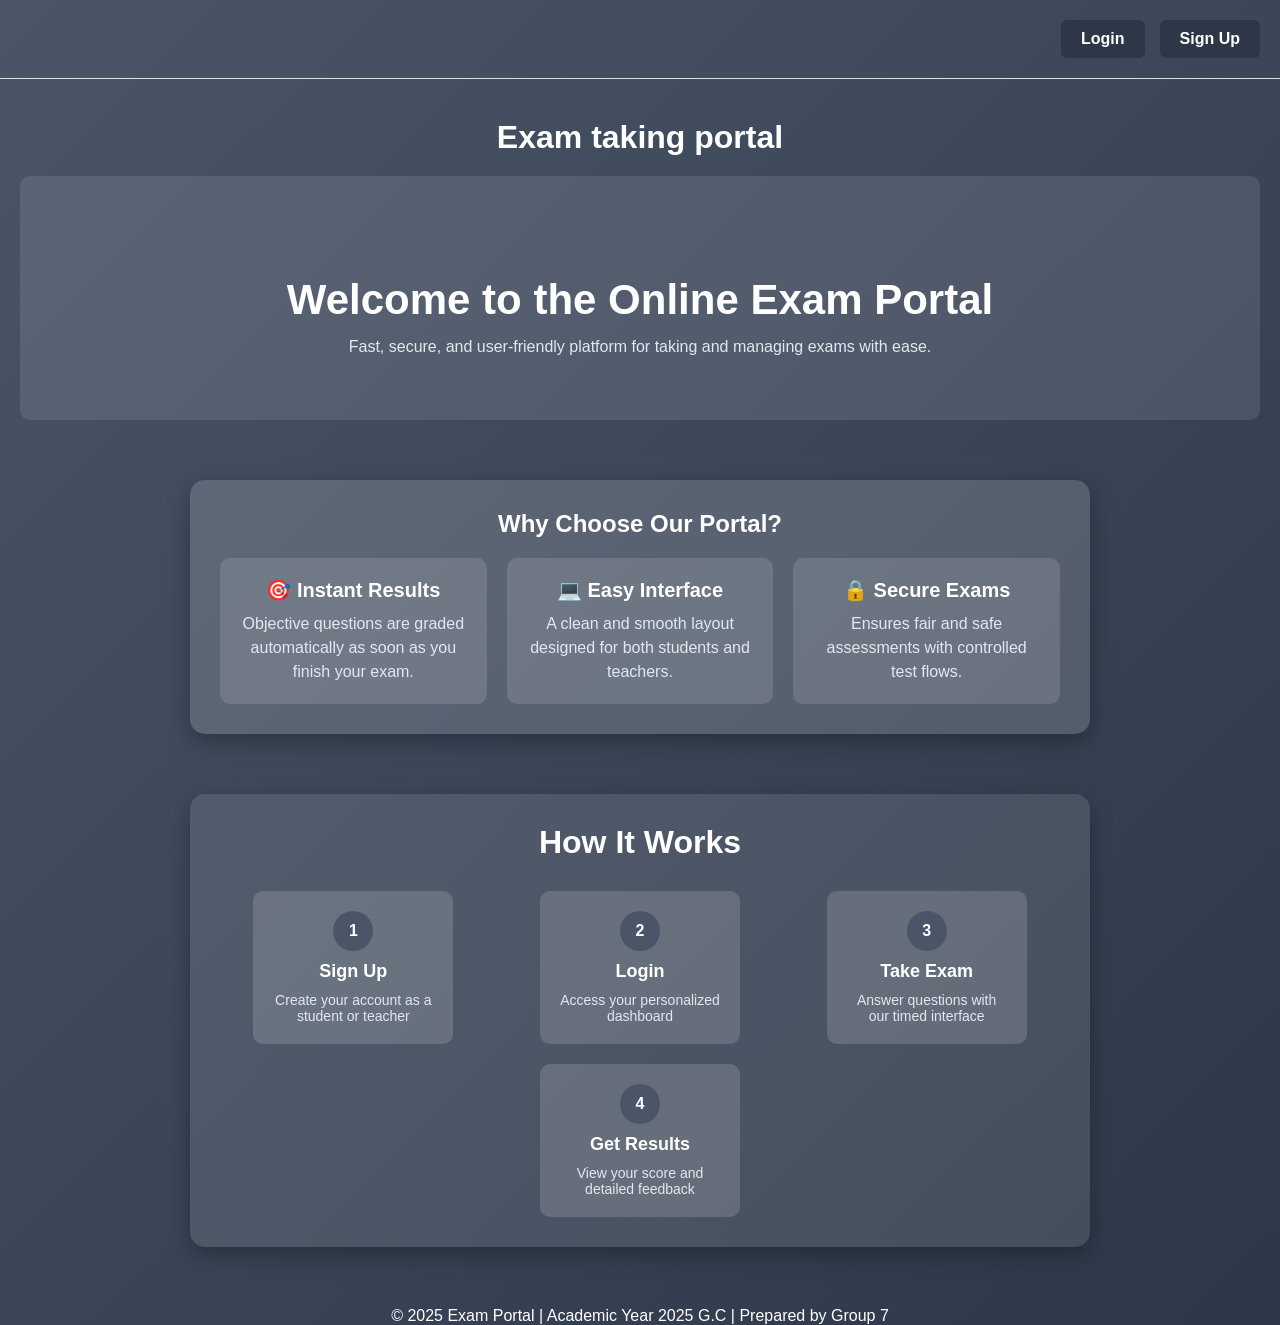
<file: index.html>
<!doctype html>
<html lang="en">
<head>
  <meta charset="UTF-8">
  <meta name="viewport" content="width=device-width, initial-scale=1.0">
  <title>Exam portal</title>
 <link rel="stylesheet" href="css/work2.css">


</head>

<body>

<header>
 <button onclick="goToForm('login')">Login</button>  
  <button onclick="goToForm('signup')">Sign Up</button>  
</header>
<hr>

<main class="content">
<h1>Exam taking portal</h1>

<section class="hero">
  <h1>Welcome to the Online Exam Portal</h1>
  <p>Fast, secure, and user-friendly platform for taking and managing exams with ease.</p>
</section>
<div class="container">   
  <h2 >Why Choose Our Portal?</h2>
  <div class="features">

    <div class="feature-box">
      <h3>🎯 Instant Results</h3> 
      <p>Objective questions are graded automatically as soon as you finish your exam.</p>
    </div>

    <div class="feature-box">
      <h3>💻 Easy Interface</h3>  
      <p>A clean and smooth layout designed for both students and teachers.</p>
    </div>

       <div class="feature-box">
      <h3>🔒 Secure Exams</h3>  
      <p>Ensures fair and safe assessments with controlled test flows.</p>
      </div>
    </div>  
  </div> 

   <div class="container steps-container">
    <h2>How It Works</h2>
    <div class="steps">
        <div class="step">
            <div class="step-number">1</div>
            <h3>Sign Up</h3>
            <p>Create your account as a student or teacher</p>
        </div>
        <div class="step">
            <div class="step-number">2</div>
            <h3>Login</h3>
            <p>Access your personalized dashboard</p>
        </div>
        <div class="step">
            <div class="step-number">3</div>
            <h3>Take Exam</h3>
            <p>Answer questions with our timed interface</p>
        </div>
        <div class="step">
            <div class="step-number">4</div>
            <h3>Get Results</h3>
            <p>View your score and detailed feedback</p>
        </div>
    </div>
</div>

</main>
<footer style="text-align: center;">
 © 2025 Exam Portal | Academic Year 2025 G.C | Prepared by Group 7
</footer>

<script> 
  function goToForm(formType) {
    localStorage.setItem('showForm', formType);
    window.location.href = 'login-signup.html';
  }
  function goSignup() {
    localStorage.setItem('showForm', 'signup');
    window.location.href = 'login-signup.html';
  }

   document.addEventListener('DOMContentLoaded', function () {
    console.log("Welcome page loaded");

    const buttons = document.querySelectorAll('button');
            buttons.forEach(button => {
                button.addEventListener('mouseover', function() {
                    this.style.transform = 'scale(1.05)';
                });
               
            });
  });
</script>
</body>
</html>
</file>
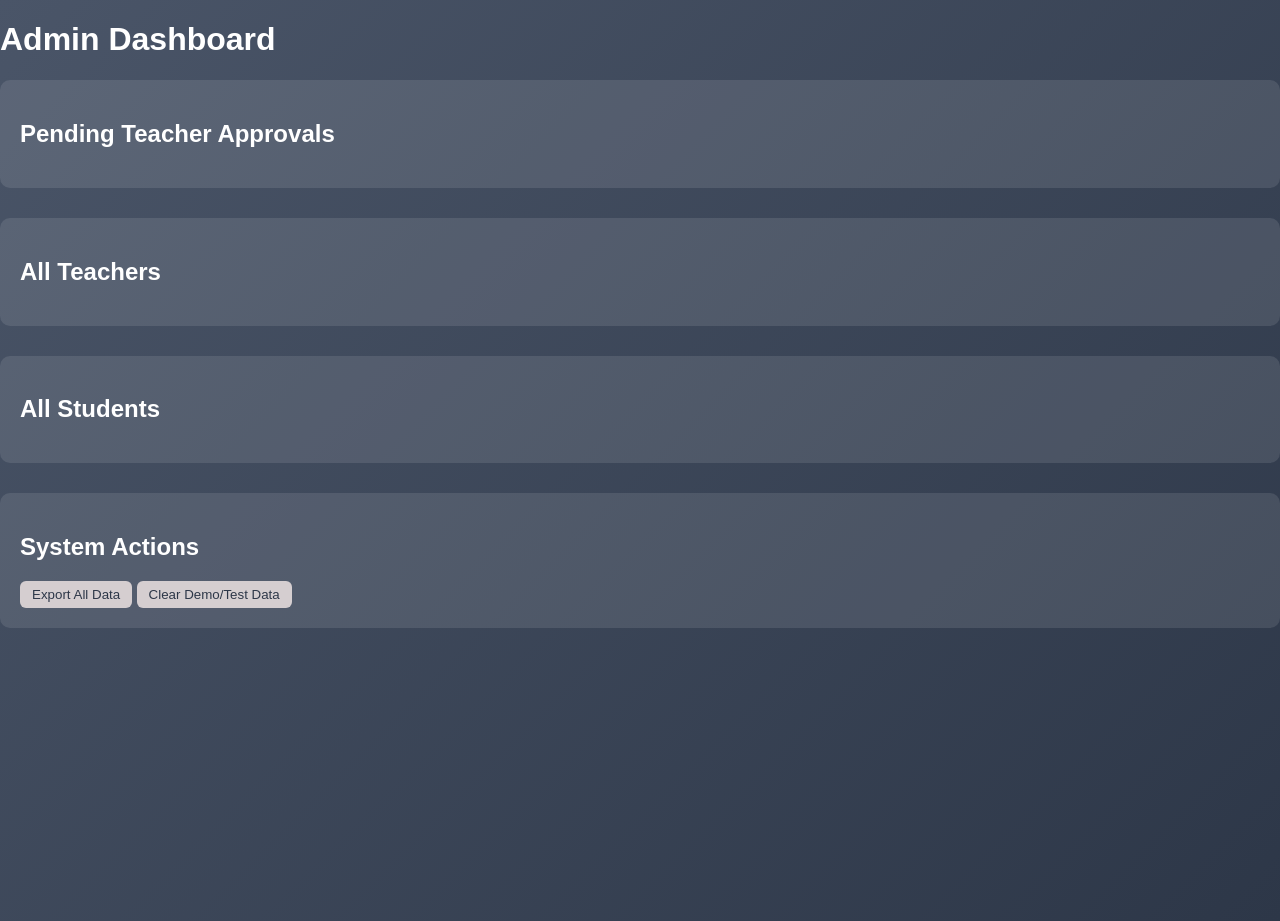
<file: admin.html>
<!DOCTYPE html>
<html lang="en">
<head>
  <meta charset="UTF-8" />
  <title>Admin Dashboard</title>
  <link rel="stylesheet" href="css/admin.css" />
</head>
<body>

<h1>Admin Dashboard</h1>

<section>
  <h2>Pending Teacher Approvals</h2>
  <div id="pendingTeachers"></div>
</section>

<section>
  <h2>All Teachers</h2>
  <div id="allTeachers"></div>
</section>

<section>
  <h2>All Students</h2>
  <div id="allStudents"></div>
</section>

<section>
  <h2>System Actions</h2>
  <button onclick="exportData()">Export All Data</button>
  <button onclick="clearDemoData()">Clear Demo/Test Data</button>
</section>

<script src="js/admin.js"></script>
</body>
</html>
</file>
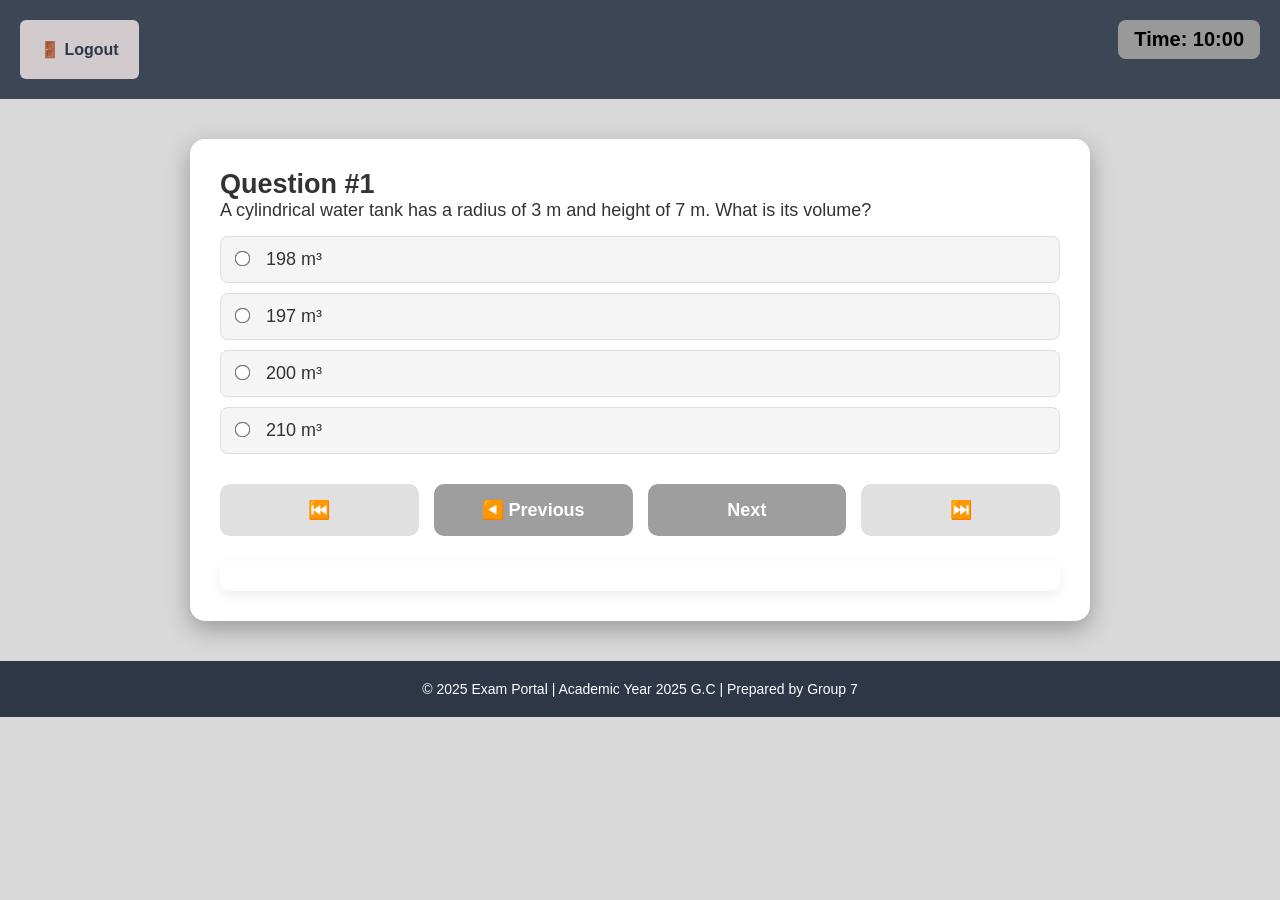
<file: Exam-portal.html>
<!DOCTYPE html>
<html lang="en">
<head>
  <meta charset="UTF-8">
  <meta name="viewport" content="width=device-width, initial-scale=1.0"> 
  <title>Online Quiz</title> 
  <link rel="stylesheet" href="css/styleExam.css">
</head>
<body>

  <header>
    <button onclick="logout()">🚪 Logout</button>
    <div id="timer">Time: 10:00</div>
  </header>
<h2 id="welcomeMsg"></h2>


  <div class="container">
    <div id="questionBox"></div>

    <div class="btns">
      <button class="btn ultbtn" id="ultraprevBtn">⏮️</button> 
      <button class="btn" id="prevBtn">◀️ Previous</button>  
      <button class="btn"  id="nextBtn">Next ▶️</button>  
      <button class="btn" id="ultranextBtn">⏭️</button> 
    </div>

  <div id="result"></div>
</div> 

<footer style="text-align: center;">
 © 2025 Exam Portal | Academic Year 2025 G.C | Prepared by Group 7
</footer>
  <script src="js/api.js"></script>
<script src="js/Questions.js"></script> 

<script src="js/timer.js"></script>

</body>
</html>
</file>
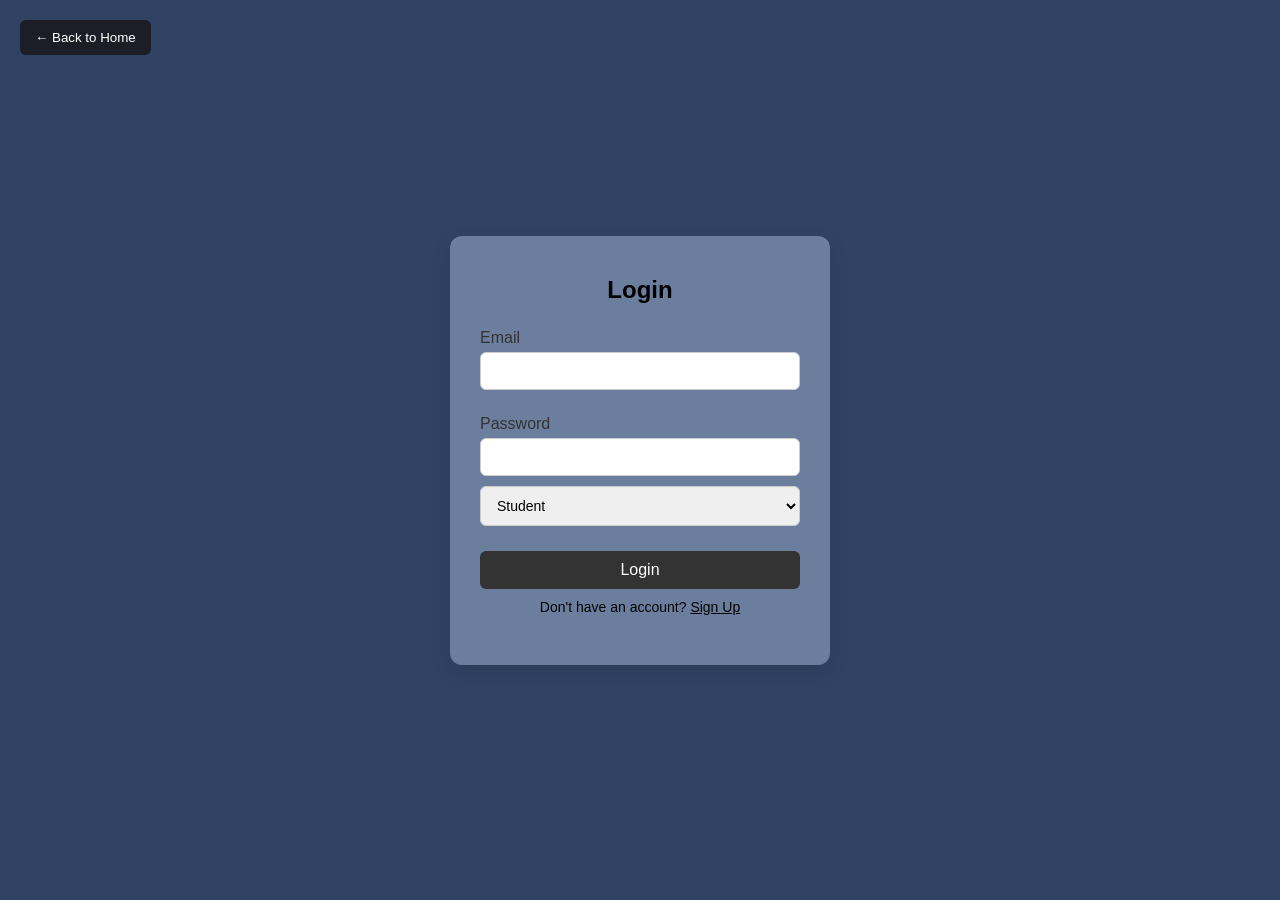
<file: login-signup.html>
<!DOCTYPE html>
<html lang="en">
<head>
  <meta charset="UTF-8">
   <meta name="viewport" content="width=device-width, initial-scale=1.0">  
  <title>Login | Exam Portal</title>
  <link rel="stylesheet" href="css/style.css">
</head>
<body>
  <button class="back-btn" onclick="window.location.href='index.html'">← Back to Home</button>
<div class="container" id="loginPage">
  
  <!-- Login Form -->
  <div id="loginForm">
    <h2>Login</h2>

    <label>Email</label>
    <input type="email" id="loginEmail">

    <label>Password</label>
    <input type="password" id="loginPassword">

    <select id="loginRole">
      <option value="student">Student</option>
      <option value="teacher">Teacher</option>
     <option value="admin">Admin</option>
    </select>

    <button type="button" onclick="login()">Login</button>
    <p class="toggle">Don't have an account? <span onclick="showSignup()">Sign Up</span></p>
    <p id="loginError" class="error"></p>
  </div>

  <!-- Signup Form -->
  <div id="signupForm" class="hidden">
    <h2>Sign Up</h2>
    <label >Full Name</label>
    <input type="text" id="name" required placeholder="Enter your full name">


    <label>Email</label>
    <input type="email" id="signupEmail" required placeholder="Enter a valid email">

    <label>Password</label>
    <input type="password" id="signupPassword" required minlength="6" placeholder="Minimum 6 characters">
<label>Confirm Password</label>
    <input type="password" id="signupConfirmPassword" required minlength="6" placeholder="Confirm password">
    
    <select id="signupRole">
      <option value="student">Student</option>
      <option value="teacher">Teacher</option>
   
    </select>

    <button type="button" onclick="signup()">Sign Up</button>
    <p class="toggle">Already have an account? <span onclick="showLogin()">Login</span></p>
    <p id="signupError" class="error"></p>
  </div>

</div>


<script src="js/auth.js"></script>
   <script src="js/api.js"></script>
</body>
</html>
</file>
<file: css/work2.css>
:root {
    --font: Arial, sans-serif,"Segoe UI", Tahoma;
    --container-color: #fff;
    --body-bg: #d9d9d9;
    --footer-bg: #2d3748;
    --btn-bg: #e7dedee1;
    --btn-color: #2d3748;
}
* {
  margin: 0;
  padding: 0;
  box-sizing: border-box;
  font-family: var(--font);

}

 body {
  background: linear-gradient(135deg,#4a5568,#2d3748);
  color:  #fff;
  min-height: 100vh;
  display: flex;
  flex-direction: column;
  text-align: center;
}
    main.content {
           flex: 1;
          }


 header{
            display: flex;
            justify-content: flex-end;
            gap: 15px;
            padding: 20px;}

header button {
  padding: 10px 20px;
  border: none;
  border-radius: 6px;
  cursor: pointer;
  background: var(--btn-bg);
  color: var(--btn-color); 
  font-size: 16px;
  font-weight: bold;
  transition: 0.3s ease;
}


header button:first-child {
  background: #2d3748;
  color: #fff;
}

header button:last-child {
  background: #2d3748;
  color: #fff;
}


header button:hover {
  background: var(--btn-color);
  color: var(--btn-bg);
  opacity: 0.9;
  transform: translateY(-1px);
}


h1 {
  text-align: center;
  margin: 40px 0 10px;
  font-size: 32px;
}


.hero {
  background: var(--container-color);
  color: #333;
  padding: 60px 20px; 
  background: rgba(255,255,255,0.1); 
  margin: 20px;
  border-radius: 10px;
}

.hero h1 {
  font-size: 42px;
  margin-bottom: 10px;
  color: white;
  font-weight: bold;
}


.hero p {
  font-size: 16px;
  line-height: 1.6;
  max-width: 600px;
  margin: auto;
  color: #e2e8f0;
}


hr {
  border: none;
  height: 1px;
  background: #ddd;
}

                  
@media (max-width: 768px) {
    .hero h1 {
        font-size: 32px;
    }

    .features {
        grid-template-columns: 1fr;
    }

    .steps {
        flex-direction: column;
        align-items: center;
    }

    .step {
        width: 100%;
        max-width: 300px;
    }
}
.container {
    max-width: 900px;
    margin: 60px auto;
    background: rgba(255,255,255,0.15);
    padding: 30px;
    border-radius: 15px;
    box-shadow: 0 8px 25px rgba(0,0,0,0.3);
}
    
   .features {
    display: grid;
    grid-template-columns: repeat(auto-fit, minmax(250px, 1fr));
    gap: 20px;
    margin-top: 20px;
  }

  .feature-box {
    background: #ffffff20;
    padding: 20px;
    border-radius: 10px;
    text-align: center;
    transition: 0.3s;
  }
 .feature-box:hover {
    background: #ffffff35;
    transform: translateY(-8px);  
  }

  .feature-box h3 {
    margin-bottom: 10px;
    font-size: 20px;
  } .feature-box p {
    color: #e2e8f0;
    line-height: 1.5;
} 
.steps-container {
    margin-top: 50px;
    padding: 30px;
    background: rgba(255,255,255,0.1);
    border-radius: 15px;
}

.steps-container h2 {
    margin-bottom: 30px;
    color: #fff;
    font-size: 32px;
    display: flex;
    justify-content: center;  
    flex-wrap: wrap;
    gap: 20px;
}

.steps {
    display: flex;
    justify-content: space-around;
    flex-wrap: wrap;
    gap: 20px; 
}

.step {
    background: rgba(255,255,255,0.15);
    padding: 20px;
    border-radius: 10px;
    width: 200px;  
    text-align: center;
    transition: all 0.3s;
}

.step:hover {
    background: rgba(255,255,255,0.25);
    transform: scale(1.05);
}

.step-number {
    display: inline-block;
    width: 40px;
    height: 40px;
    line-height: 40px;
    background: #4a5568;
    color: white;
    border-radius: 50%;
    margin-bottom: 10px;
    font-weight: bold;
}

.step h3 {
    margin-bottom: 10px;
    color: #fff;
    font-size: 18px;
}

.step p {
    color: #e2e8f0;
    font-size: 14px;
}
</file>
<file: css/admin.css>
:root {
  --font: Arial, sans-serif,"Segoe UI", Tahoma;
  --btn-bg: #e7dedee1;
  --btn-color: #2d3748;
}

* {
  box-sizing: border-box;
  font-family: var(--font);
}

body {
  background: linear-gradient(135deg,#4a5568,#2d3748);
  color: #fff;
  min-height: 100vh;
  margin: 0;
}

header {
  padding: 20px;
  text-align: center;
}

.container {
  max-width: 900px;
  margin: auto;
  background: rgba(255,255,255,0.15);
  padding: 30px;
  border-radius: 15px;
}

section {
  margin-bottom: 30px;
  background: rgba(255,255,255,0.1);
  padding: 20px;
  border-radius: 10px;
}

.user-card {
  display: flex;
  justify-content: space-between;
  align-items: center;
  background: rgba(255,255,255,0.2);
  padding: 12px;
  margin-bottom: 10px;
  border-radius: 8px;
}

button {
  background: var(--btn-bg);
  color: var(--btn-color);
  border: none;
  padding: 6px 12px;
  border-radius: 6px;
  cursor: pointer;
}
</file>
<file: css/styleExam.css>
:root {
  --font: "Segoe UI", Tahoma, sans-serif;
  --container-color: #fff;
  --body-bg: #d9d9d9;
  --footer-bg: #2d3748;
  --btn-bg: #e7dedee1;
  --btn-color: #2d3748;
}

* {
  margin: 0;
  padding: 0;
  box-sizing: border-box;
  font-family: var(--font); 
}

body {
  background:var(--body-bg);  

}

header {
  display: flex;
  justify-content: space-between;
  padding: 20px;
  background: rgba(45, 55, 72, 0.9);
}

header button {
  padding: 10px 20px;
  font-size: 16px;
  border: none;
  border-radius: 6px;
  cursor: pointer;
  background: var(--btn-bg);
  color: var(--btn-color);
  transition: 0.3s;
  font-weight: bold;
}

header button:hover {
  background: var(--btn-color);
  color: var(--btn-bg);
  transform: scale(1.05);
}

#welcomeMsg {
  font-size: 22px;
  font-weight: 600;
  margin-bottom: 10px;
}


#timer {
  background: #999999; 
  color: #000; 
  display: inline-block;
  padding: 8px 16px;
  border-radius: 8px;
  font-size: 20px; 
  font-weight: bold;
  margin-bottom: 20px;
}

.container {
  max-width: 900px;
  margin: 40px auto;
  background: var(--container-color);
  padding: 30px;
  border-radius: 15px;
  box-shadow: 0px 8px 25px rgba(0, 0, 0, 0.3);
  color: #333;
}


#questionBox {
  font-size: 18px;
  margin-bottom: 25px;
}

.question {
  margin-bottom: 30px;
  padding-bottom: 20px;
  border-bottom: 2px solid #ddd;
}

.question:last-child {
  border-bottom: none;
}

.question p {
  font-size: 18px;
  margin-bottom: 15px;
  line-height: 1.6;
}

.options {
  margin-top: 15px;
}

.options label {
  display: block;
  margin: 10px 0;
  padding: 12px 15px;
  border-radius: 8px;
  cursor: pointer;
  transition: all 0.3s;
  background: #f5f5f5;
  border: 1px solid #ddd;
}

.options label:hover {
  background: #e0e0e0;
  transform: translateX(5px);
}

.options input[type="radio"] {
  margin-right: 12px;
  transform: scale(1.2);
}
.btns {
  display: flex;
  justify-content: space-between;
  gap: 15px;
  margin-top: 30px;
}

.btn {
  flex: 1;
  background: var(--btn-bg);
  color: var(--btn-color);
  font-size: 18px;
  font-weight: bold;
  padding: 15px;
  border: none;
  border-radius: 10px;
  cursor: pointer;
  transition: 0.3s;
}

.btn:hover {
  background: var(--btn-color);
  color: var(--btn-bg);
  transform: scale(1.05);
}

.ultbtn {
  width: 120px;
}

#prevBtn {
  background: #9e9e9e;
  color: #fff;
}

#nextBtn {
  background: #9e9e9e;
  color: #fff;
}

#ultraprevBtn,
#ultranextBtn {
  background: #e0e0e0;
}


.btns button:hover {
  opacity: 0.85;
  transform: translateY(-1px);
}

#result {
  margin-top: 25px;
  padding: 15px;
  background: #ffffff;
  border-radius: 10px;
  font-size: 18px;
  font-weight: 600;
  box-shadow: 0 4px 12px rgba(0, 0, 0, 0.08);
}

.result-summary {
  text-align: center;
  padding: 25px;
  background: linear-gradient(135deg, #e8f5e9, #c8e6c9);
  border-radius: 12px;
  margin-bottom: 25px;
  border-left: 5px solid #4CAF50;
}

.result-summary h2 {
  color: #2e7d32;
  margin-bottom: 15px;
}

.result-summary h3 {
  margin: 10px 0;
  color: #388e3c;
}

.review-section {
  margin-top: 30px;
  padding: 20px;
  background: #f9f9f9;
  border-radius: 10px;
}

.review-item {
  padding: 15px;
  margin: 15px 0;
  background: white;
  border-radius: 8px;
  border-left: 4px solid #4CAF50;
  transition: all 0.3s;
}

.review-item:hover {
  transform: translateX(5px);
  box-shadow: 0 4px 8px rgba(0,0,0,0.1);
}

.review-item p {
  margin: 5px 0;
}

footer {
  text-align: center;
  padding: 20px;
  font-size: 14px;
  background: var(--footer-bg);
  color: white;
  margin-top: 40px;
}




@media (max-width: 768px) {

  .btns {
    flex-direction: column;
  }
}
</file>
<file: css/style.css>
* {
  margin: 0;
  padding: 0;
  box-sizing: border-box;
  font-family: "Segoe UI", Tahoma, sans-serif;
}

  body {
 background:#304363;
    margin: 0;
    padding: 0;
    display: flex;
    justify-content: center;
    align-items: center;
    min-height: 100vh;
  }

.container {
  background: #6b7e9d;
  padding: 40px 30px;
  border-radius: 12px;
  box-shadow: 0 8px 20px rgba(0,0,0,0.1);
  width: 380px; 
  text-align: center;
}

.container h2 {
  margin-bottom: 25px;
  color: black; 
  font-size: 24px;
  font-weight: 600;
}


.container label {
  display: block;
  text-align: left;
  margin-bottom: 5px;
  margin-top: 15px;
  font-weight: 500;
  color: #333;
}


.container input, .container select {
  width: 100%;
  padding: 10px 12px;
  border: 1px solid #ccc;
  border-radius: 6px;
  font-size: 14px;
  margin-bottom: 10px;
  outline: none;
  transition: 0.3s;
}


.container input:focus, .container select:focus {
  border-color: #1e88e5;
  box-shadow: 0 0 5px rgba(30,136,229,0.3);
}


.container button {
  width: 100%;
  padding: 10px 0;
  margin-top: 15px;
  background: #333;  
  color: #fff;
  border: none;
  border-radius: 6px;
  font-size: 16px;
  font-weight: 500;
  cursor: pointer;
  transition: 0.3s ease;
}

.container button:hover {
  background: #333; 
  transform: translateY(-1px);
}

.back-btn {
  position: absolute;
  top: 20px;
  left: 20px;
  padding: 10px 15px;
  background: #130f0fb4;
  color: white;
  border: none;
  border-radius: 6px;
  cursor: pointer;
}

.back-btn:hover {
  background: #2e2b2b;
}
/* to☝️*/

.error {
  color: red;
  margin-top: 10px;
  font-size: 14px;
}


@media (max-width: 400px) {
  .container {
    width: 90%;
    padding: 30px 20px;
  }
}

.toggle {
  margin-top: 10px;
  font-size: 14px;
  color: black;
}

.toggle span {
  color: black;  
  cursor: pointer;
  font-weight: 500;
  text-decoration: underline;
}
.toggle span:hover {
  color: #333;  
}

.hidden {
  display: none !important;
}
</file>
